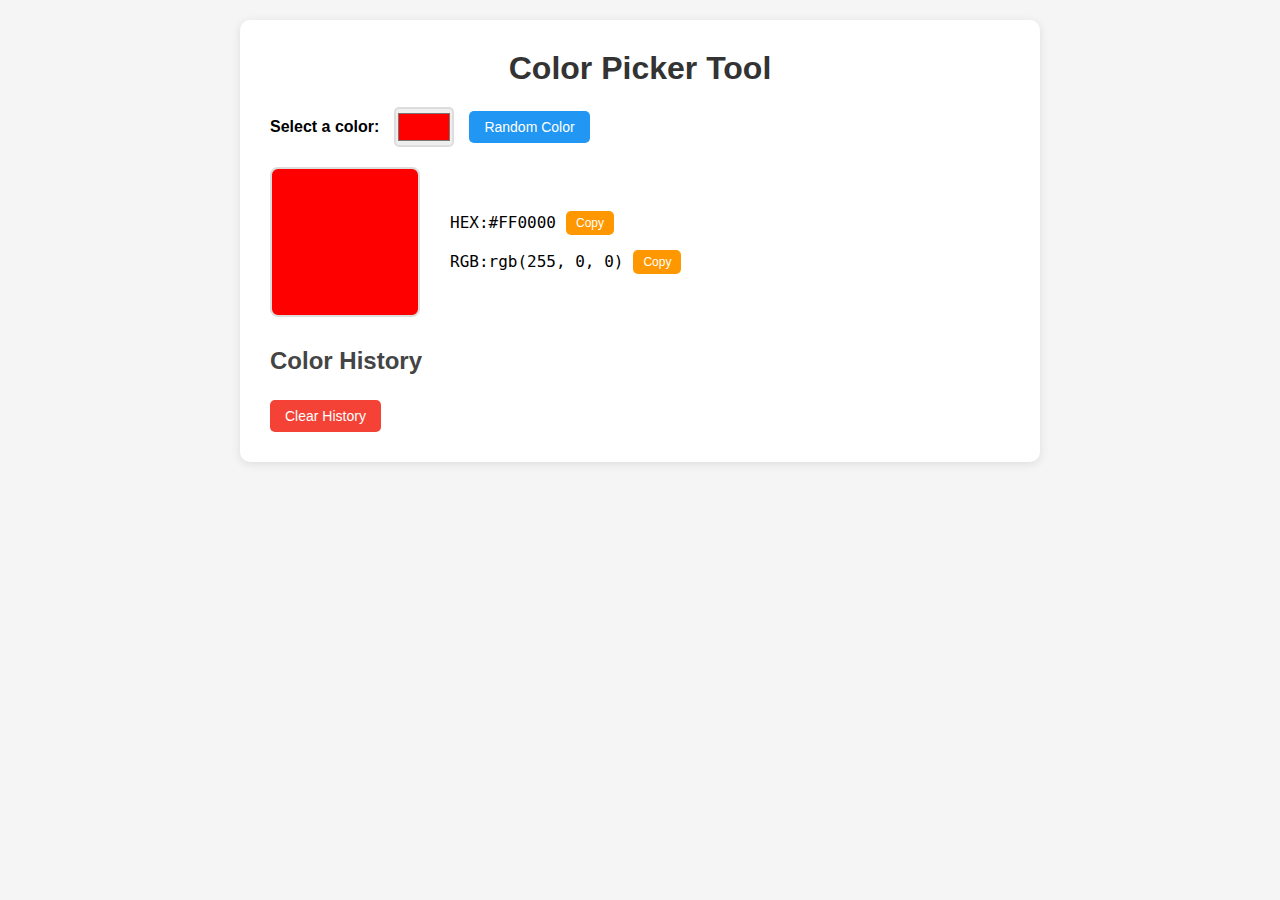
<file: Javascript/Color Picker Tool/index.html>
<!DOCTYPE html>
<html lang="en">
<head>
    <meta charset="UTF-8">
    <meta name="viewport" content="width=device-width, initial-scale=1.0">
    <title>Color Picker Tool</title>
    <link rel="stylesheet" href="styles.css">
</head>
<body>
    <div class="container">
        <h1>Color Picker Tool</h1>
        
        <div class="color-controls">
            <div class="color-input">
                <label for="colorPicker">Select a color:</label>
                <input type="color" id="colorPicker" value="#ff0000">
                <button id="randomColor">Random Color</button>
            </div>
            
            <div class="color-display">
                <div class="color-box" id="colorBox"></div>
                <div class="color-values">
                    <div>
                        <span>HEX: </span>
                        <span id="hexValue">#ff0000</span>
                        <button class="copy-btn" data-target="hexValue">Copy</button>
                    </div>
                    <div>
                        <span>RGB: </span>
                        <span id="rgbValue">rgb(255, 0, 0)</span>
                        <button class="copy-btn" data-target="rgbValue">Copy</button>
                    </div>
                </div>
            </div>
        </div>
        
        <div class="color-history">
            <h2>Color History</h2>
            <div id="historyContainer"></div>
            <button id="clearHistory">Clear History</button>
        </div>
    </div>

    <script src="script.js"></script>
</body>
</html>
</file>
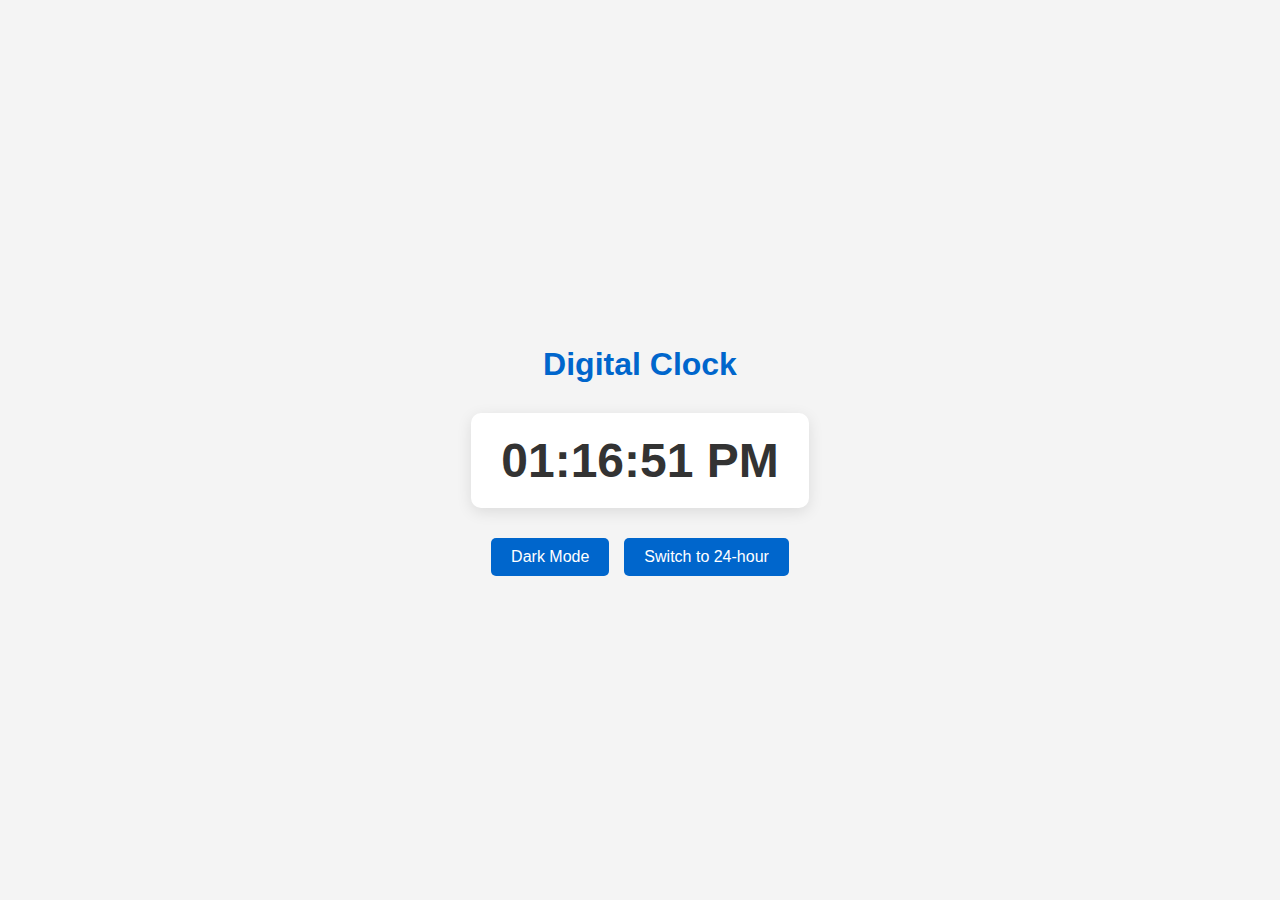
<file: Javascript/Digital Clock with Theme Switch/index.html>
<!DOCTYPE html>
<html lang="en">
<head>
    <meta charset="UTF-8">
    <meta name="viewport" content="width=device-width, initial-scale=1.0">
    <title>Digital Clock</title>
    <link rel="stylesheet" href="style.css">
</head>
<body class="light-theme">
    <div class="clock-container">
        <h1>Digital Clock</h1>
        <div class="clock">
            <span id="hours">00</span>:<span id="minutes">00</span>:<span id="seconds">00</span>
            <span id="ampm"></span>
        </div>
        <div class="controls">
            <button id="theme-toggle">Dark Mode</button>
            <button id="format-toggle">Switch to 24-hour</button>
        </div>
    </div>
    <script src="script.js"></script>
</body>
</html>
</file>
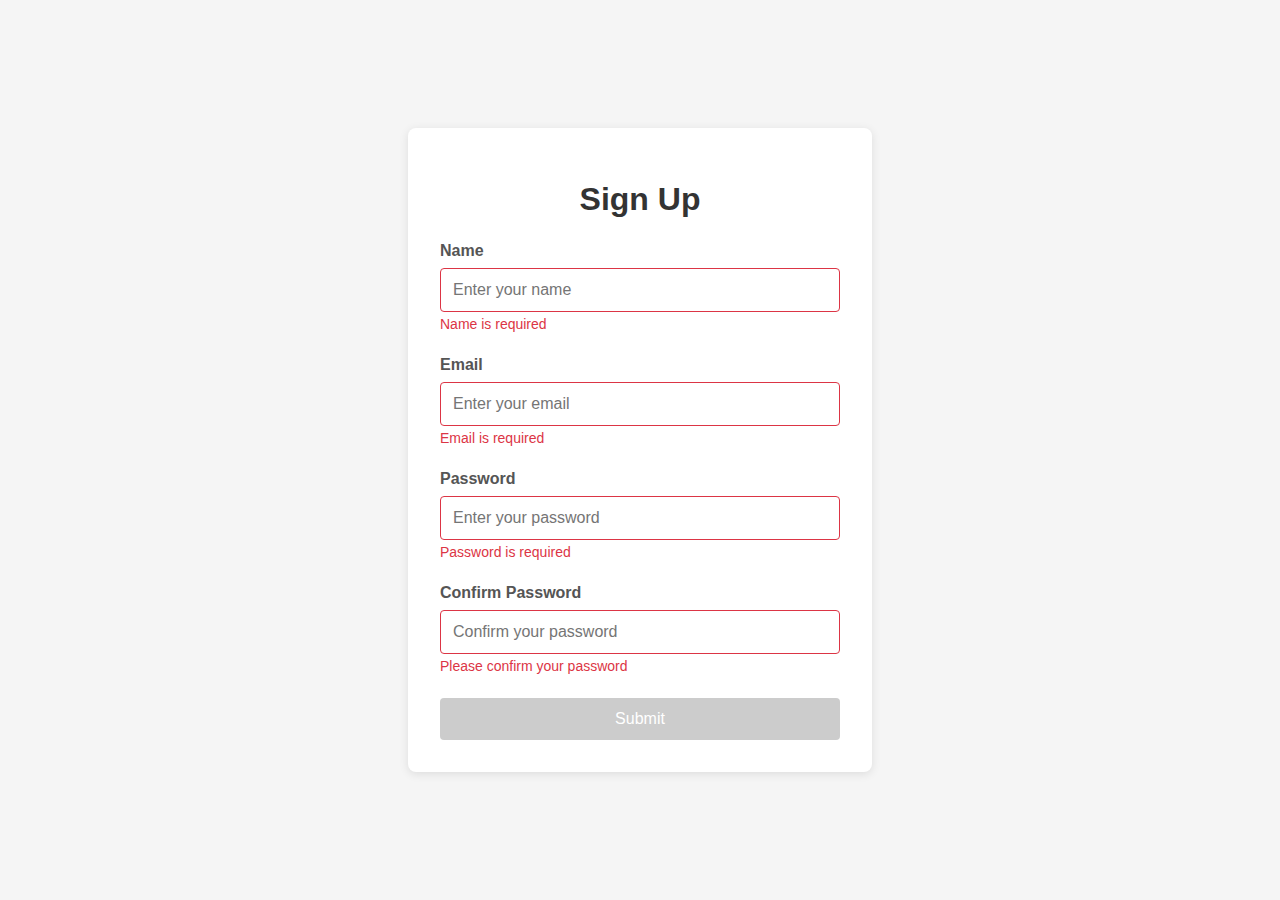
<file: Javascript/Form Validator/index.html>
<!DOCTYPE html>
<html lang="en">
<head>
    <meta charset="UTF-8">
    <meta name="viewport" content="width=device-width, initial-scale=1.0">
    <title>Interactive Form with Validation</title>
    <link rel="stylesheet" href="style.css">
</head>
<body>
    <div class="form-container">
        <h1>Sign Up</h1>
        <form id="signupForm">
            <div class="form-group">
                <label for="name">Name</label>
                <input type="text" id="name" name="name" placeholder="Enter your name">
                <span class="error-message" id="name-error"></span>
            </div>
            
            <div class="form-group">
                <label for="email">Email</label>
                <input type="email" id="email" name="email" placeholder="Enter your email">
                <span class="error-message" id="email-error"></span>
            </div>
            
            <div class="form-group">
                <label for="password">Password</label>
                <input type="password" id="password" name="password" placeholder="Enter your password">
                <span class="error-message" id="password-error"></span>
            </div>
            
            <div class="form-group">
                <label for="confirmPassword">Confirm Password</label>
                <input type="password" id="confirmPassword" name="confirmPassword" placeholder="Confirm your password">
                <span class="error-message" id="confirmPassword-error"></span>
            </div>
            
            <button type="submit" id="submitBtn" disabled>Submit</button>
        </form>
    </div>

    <script src="script.js"></script>
</body>
</html>
</file>
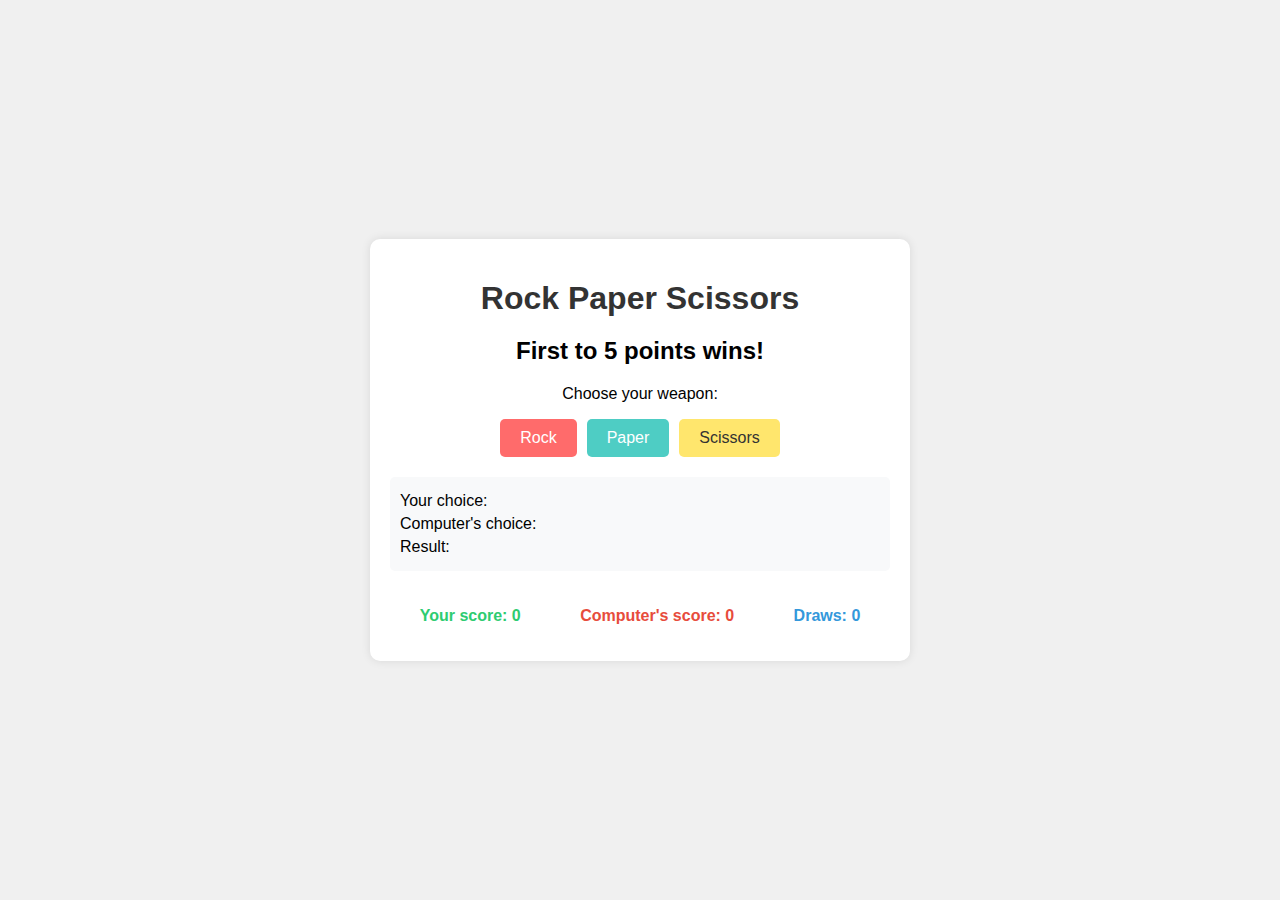
<file: Javascript/Rock Paper Scissor/index.html>
<!DOCTYPE html>
<html lang="en">
<head>
    <meta charset="UTF-8">
    <meta name="viewport" content="width=device-width, initial-scale=1.0">
    <title>Rock Paper Scissors - First to 5 Wins</title>
    <link rel="stylesheet" href="style.css">
</head>
<body>
    <div class="container">
        <h1>Rock Paper Scissors</h1>
        <h2>First to 5 points wins!</h2>
        <p>Choose your weapon:</p>
        
        <div class="buttons">
            <button id="rock">Rock</button>
            <button id="paper">Paper</button>
            <button id="scissors">Scissors</button>
        </div>
        
        <div class="results">
            <p id="player-choice">Your choice: </p>
            <p id="computer-choice">Computer's choice: </p>
            <p id="result">Result: </p>
        </div>
        
        <div class="score">
            <p id="player-score">Your score: 0</p>
            <p id="computer-score">Computer's score: 0</p>
            <p id="draws">Draws: 0</p>
        </div>

        <div id="game-over" class="hidden">
            <h2 id="winner-message"></h2>
            <button id="play-again">Play Again</button>
        </div>
    </div>

    <script src="script.js"></script>
</body>
</html>
</file>
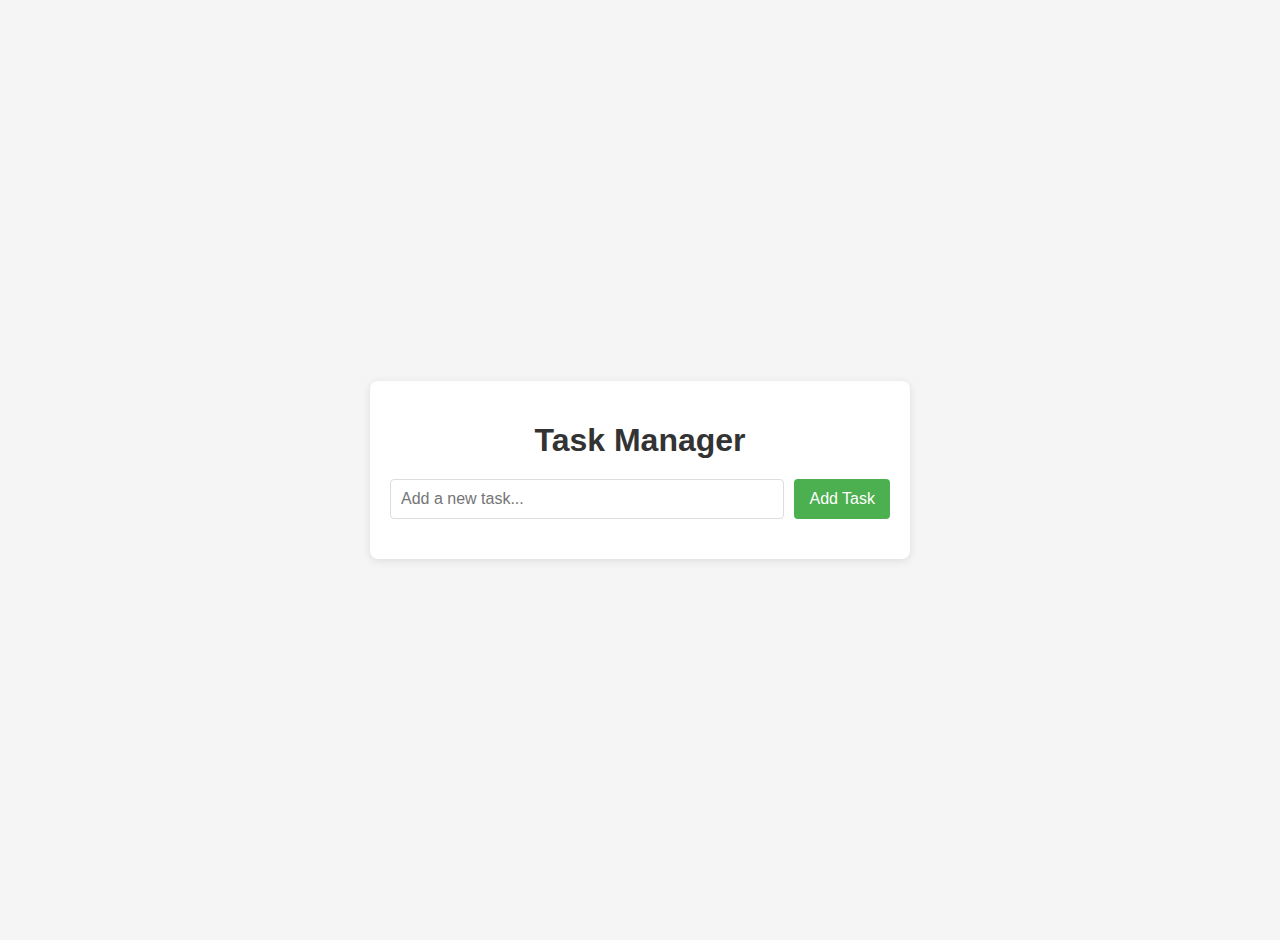
<file: Javascript/To Do List/index.html>
<!DOCTYPE html>
<html lang="en">
<head>
    <meta charset="UTF-8">
    <meta name="viewport" content="width=device-width, initial-scale=1.0">
    <title>Simple Task Manager</title>
    <link rel="stylesheet" href="styles.css">
</head>
<body>
    <div class="container">
        <h1>Task Manager</h1>
        <div class="input-container">
            <input type="text" id="taskInput" placeholder="Add a new task...">
            <button id="addTaskBtn">Add Task</button>
        </div>
        <ul id="taskList"></ul>
    </div>
    <script src="script.js"></script>
</body>
</html>
</file>
<file: Javascript/Color Picker Tool/styles.css>
* {
    box-sizing: border-box;
    margin: 0;
    padding: 0;
    font-family: 'Segoe UI', Tahoma, Geneva, Verdana, sans-serif;
}

body {
    background-color: #f5f5f5;
    padding: 20px;
}

.container {
    max-width: 800px;
    margin: 0 auto;
    background-color: white;
    padding: 30px;
    border-radius: 10px;
    box-shadow: 0 2px 10px rgba(0, 0, 0, 0.1);
}

h1 {
    color: #333;
    margin-bottom: 20px;
    text-align: center;
}

h2 {
    color: #444;
    margin: 20px 0 10px;
}

.color-controls {
    margin-bottom: 30px;
}

.color-input {
    display: flex;
    align-items: center;
    gap: 15px;
    margin-bottom: 20px;
    flex-wrap: wrap;
}

.color-input label {
    font-weight: bold;
}

.color-input input[type="color"] {
    width: 60px;
    height: 40px;
    border: 2px solid #ddd;
    border-radius: 5px;
    cursor: pointer;
}

button {
    padding: 8px 15px;
    background-color: #4CAF50;
    color: white;
    border: none;
    border-radius: 5px;
    cursor: pointer;
    font-size: 14px;
    transition: background-color 0.3s;
}

button:hover {
    background-color: #45a049;
}

#randomColor {
    background-color: #2196F3;
}

#randomColor:hover {
    background-color: #0b7dda;
}

#clearHistory {
    background-color: #f44336;
    margin-top: 10px;
}

#clearHistory:hover {
    background-color: #d32f2f;
}

.copy-btn {
    background-color: #ff9800;
    padding: 5px 10px;
    font-size: 12px;
    margin-left: 10px;
}

.copy-btn:hover {
    background-color: #e68a00;
}

.color-display {
    display: flex;
    align-items: center;
    gap: 30px;
    flex-wrap: wrap;
}

.color-box {
    width: 150px;
    height: 150px;
    border-radius: 8px;
    border: 2px solid #ddd;
    background-color: #ff0000;
}

.color-values {
    display: flex;
    flex-direction: column;
    gap: 15px;
}

.color-values div {
    display: flex;
    align-items: center;
}

.color-values span {
    font-family: monospace;
    font-size: 16px;
}

.color-history {
    margin-top: 30px;
}

#historyContainer {
    display: flex;
    flex-wrap: wrap;
    gap: 10px;
    margin-top: 15px;
}

.history-item {
    display: flex;
    flex-direction: column;
    align-items: center;
    cursor: pointer;
}

.history-color {
    width: 50px;
    height: 50px;
    border-radius: 5px;
    border: 1px solid #ddd;
}

.history-value {
    font-size: 12px;
    margin-top: 5px;
    font-family: monospace;
}

.notification {
    position: fixed;
    top: 20px;
    right: 20px;
    background-color: #4CAF50;
    color: white;
    padding: 10px 20px;
    border-radius: 5px;
    box-shadow: 0 2px 10px rgba(0, 0, 0, 0.2);
    animation: fadeInOut 2s ease-in-out;
    opacity: 0;
}

@keyframes fadeInOut {
    0% { opacity: 0; transform: translateY(-20px); }
    20% { opacity: 1; transform: translateY(0); }
    80% { opacity: 1; transform: translateY(0); }
    100% { opacity: 0; transform: translateY(-20px); }
}
</file>
<file: Javascript/Digital Clock with Theme Switch/style.css>
:root {
    --primary-color: #333;
    --secondary-color: #f4f4f4;
    --accent-color: #0066cc;
    --clock-bg: #fff;
    --clock-text: #333;
    --clock-shadow: rgba(0, 0, 0, 0.1);
}

.dark-theme {
    --primary-color: #f4f4f4;
    --secondary-color: #333;
    --accent-color: #4da6ff;
    --clock-bg: #222;
    --clock-text: #f4f4f4;
    --clock-shadow: rgba(255, 255, 255, 0.1);
}

body {
    font-family: 'Arial', sans-serif;
    background-color: var(--secondary-color);
    color: var(--primary-color);
    display: flex;
    justify-content: center;
    align-items: center;
    min-height: 100vh;
    margin: 0;
    transition: background-color 0.3s, color 0.3s;
}

.clock-container {
    text-align: center;
    max-width: 90%;
    width: 100%;
    padding: 20px;
}

h1 {
    margin-bottom: 30px;
    color: var(--accent-color);
}

.clock {
    font-size: 3rem;
    font-weight: bold;
    background-color: var(--clock-bg);
    color: var(--clock-text);
    padding: 20px 30px;
    border-radius: 10px;
    box-shadow: 0 4px 15px var(--clock-shadow);
    margin-bottom: 30px;
    display: inline-block;
    transition: all 0.3s;
}

.controls {
    display: flex;
    justify-content: center;
    gap: 15px;
    flex-wrap: wrap;
}

button {
    padding: 10px 20px;
    font-size: 1rem;
    border: none;
    border-radius: 5px;
    background-color: var(--accent-color);
    color: white;
    cursor: pointer;
    transition: background-color 0.3s, transform 0.2s;
}

button:hover {
    background-color: var(--primary-color);
    transform: translateY(-2px);
}

button:active {
    transform: translateY(0);
}

@media (max-width: 600px) {
    .clock {
        font-size: 2rem;
        padding: 15px 20px;
    }
    
    h1 {
        font-size: 1.5rem;
    }
    
    button {
        padding: 8px 15px;
        font-size: 0.9rem;
    }
}
</file>
<file: Javascript/Form Validator/style.css>
body {
    font-family: 'Arial', sans-serif;
    background-color: #f5f5f5;
    display: flex;
    justify-content: center;
    align-items: center;
    height: 100vh;
    margin: 0;
}

.form-container {
    background-color: white;
    padding: 2rem;
    border-radius: 8px;
    box-shadow: 0 2px 10px rgba(0, 0, 0, 0.1);
    width: 100%;
    max-width: 400px;
}

h1 {
    text-align: center;
    margin-bottom: 1.5rem;
    color: #333;
}

.form-group {
    margin-bottom: 1.5rem;
}

label {
    display: block;
    margin-bottom: 0.5rem;
    font-weight: bold;
    color: #555;
}

input {
    width: 100%;
    padding: 0.75rem;
    border: 1px solid #ddd;
    border-radius: 4px;
    font-size: 1rem;
    box-sizing: border-box;
}

input:focus {
    outline: none;
    border-color: #007bff;
    box-shadow: 0 0 0 2px rgba(0, 123, 255, 0.25);
}

.error-message {
    color: #dc3545;
    font-size: 0.875rem;
    margin-top: 0.25rem;
    display: block;
    min-height: 1rem;
}

button {
    width: 100%;
    padding: 0.75rem;
    background-color: #007bff;
    color: white;
    border: none;
    border-radius: 4px;
    font-size: 1rem;
    cursor: pointer;
    transition: background-color 0.3s;
}

button:hover {
    background-color: #0056b3;
}

button:disabled {
    background-color: #cccccc;
    cursor: not-allowed;
}

.input-error {
    border-color: #dc3545;
}

.input-success {
    border-color: #28a745;
}
</file>
<file: Javascript/Rock Paper Scissor/style.css>
body {
    font-family: Arial, sans-serif;
    background-color: #f0f0f0;
    margin: 0;
    padding: 0;
    display: flex;
    justify-content: center;
    align-items: center;
    min-height: 100vh;
}

.container {
    background-color: white;
    border-radius: 10px;
    box-shadow: 0 0 10px rgba(0, 0, 0, 0.1);
    padding: 20px;
    text-align: center;
    max-width: 500px;
    width: 90%;
}

h1 {
    color: #333;
    margin-bottom: 20px;
}

.buttons {
    display: flex;
    justify-content: center;
    gap: 10px;
    margin-bottom: 20px;
}

button {
    padding: 10px 20px;
    font-size: 16px;
    border: none;
    border-radius: 5px;
    cursor: pointer;
    transition: all 0.3s ease;
}

button:hover {
    transform: scale(1.05);
}

#rock {
    background-color: #ff6b6b;
    color: white;
}

#paper {
    background-color: #4ecdc4;
    color: white;
}

#scissors {
    background-color: #ffe66d;
    color: #333;
}

.results {
    margin-bottom: 20px;
    text-align: left;
    padding: 10px;
    background-color: #f8f9fa;
    border-radius: 5px;
}

.results p {
    margin: 5px 0;
}

.score {
    display: flex;
    justify-content: space-around;
    font-weight: bold;
}

#player-score {
    color: #2ecc71;
}

#computer-score {
    color: #e74c3c;
}

#draws {
    color: #3498db;
}

.hidden {
    display: none;
}

#game-over {
    margin-top: 20px;
    padding: 15px;
    background-color: #f8f9fa;
    border-radius: 5px;
}

#winner-message {
    color: #2c3e50;
    margin-bottom: 15px;
}

#play-again {
    background-color: #2ecc71;
    color: white;
    padding: 10px 20px;
    font-size: 16px;
    border: none;
    border-radius: 5px;
    cursor: pointer;
    transition: all 0.3s ease;
}

#play-again:hover {
    background-color: #27ae60;
    transform: scale(1.05);
}
</file>
<file: Javascript/To Do List/styles.css>
body {
    font-family: 'Arial', sans-serif;
    background-color: #f5f5f5;
    margin: 0;
    padding: 20px;
    display: flex;
    justify-content: center;
    align-items: center;
    min-height: 100vh;
}

.container {
    background-color: white;
    border-radius: 8px;
    box-shadow: 0 2px 10px rgba(0, 0, 0, 0.1);
    padding: 20px;
    width: 100%;
    max-width: 500px;
}

h1 {
    color: #333;
    text-align: center;
    margin-bottom: 20px;
}

.input-container {
    display: flex;
    margin-bottom: 20px;
    gap: 10px;
}

#taskInput {
    flex: 1;
    padding: 10px;
    border: 1px solid #ddd;
    border-radius: 4px;
    font-size: 16px;
}

#addTaskBtn {
    padding: 10px 15px;
    background-color: #4CAF50;
    color: white;
    border: none;
    border-radius: 4px;
    cursor: pointer;
    font-size: 16px;
}

#addTaskBtn:hover {
    background-color: #45a049;
}

#taskList {
    list-style-type: none;
    padding: 0;
}

.task-item {
    display: flex;
    align-items: center;
    padding: 10px;
    border-bottom: 1px solid #eee;
}

.task-item:last-child {
    border-bottom: none;
}

.task-checkbox {
    margin-right: 10px;
}

.task-text {
    flex: 1;
    word-break: break-word;
}

.completed {
    text-decoration: line-through;
    color: #888;
}

.delete-btn {
    background-color: #f44336;
    color: white;
    border: none;
    border-radius: 4px;
    padding: 5px 10px;
    cursor: pointer;
    margin-left: 10px;
}

.delete-btn:hover {
    background-color: #d32f2f;
}
</file>
